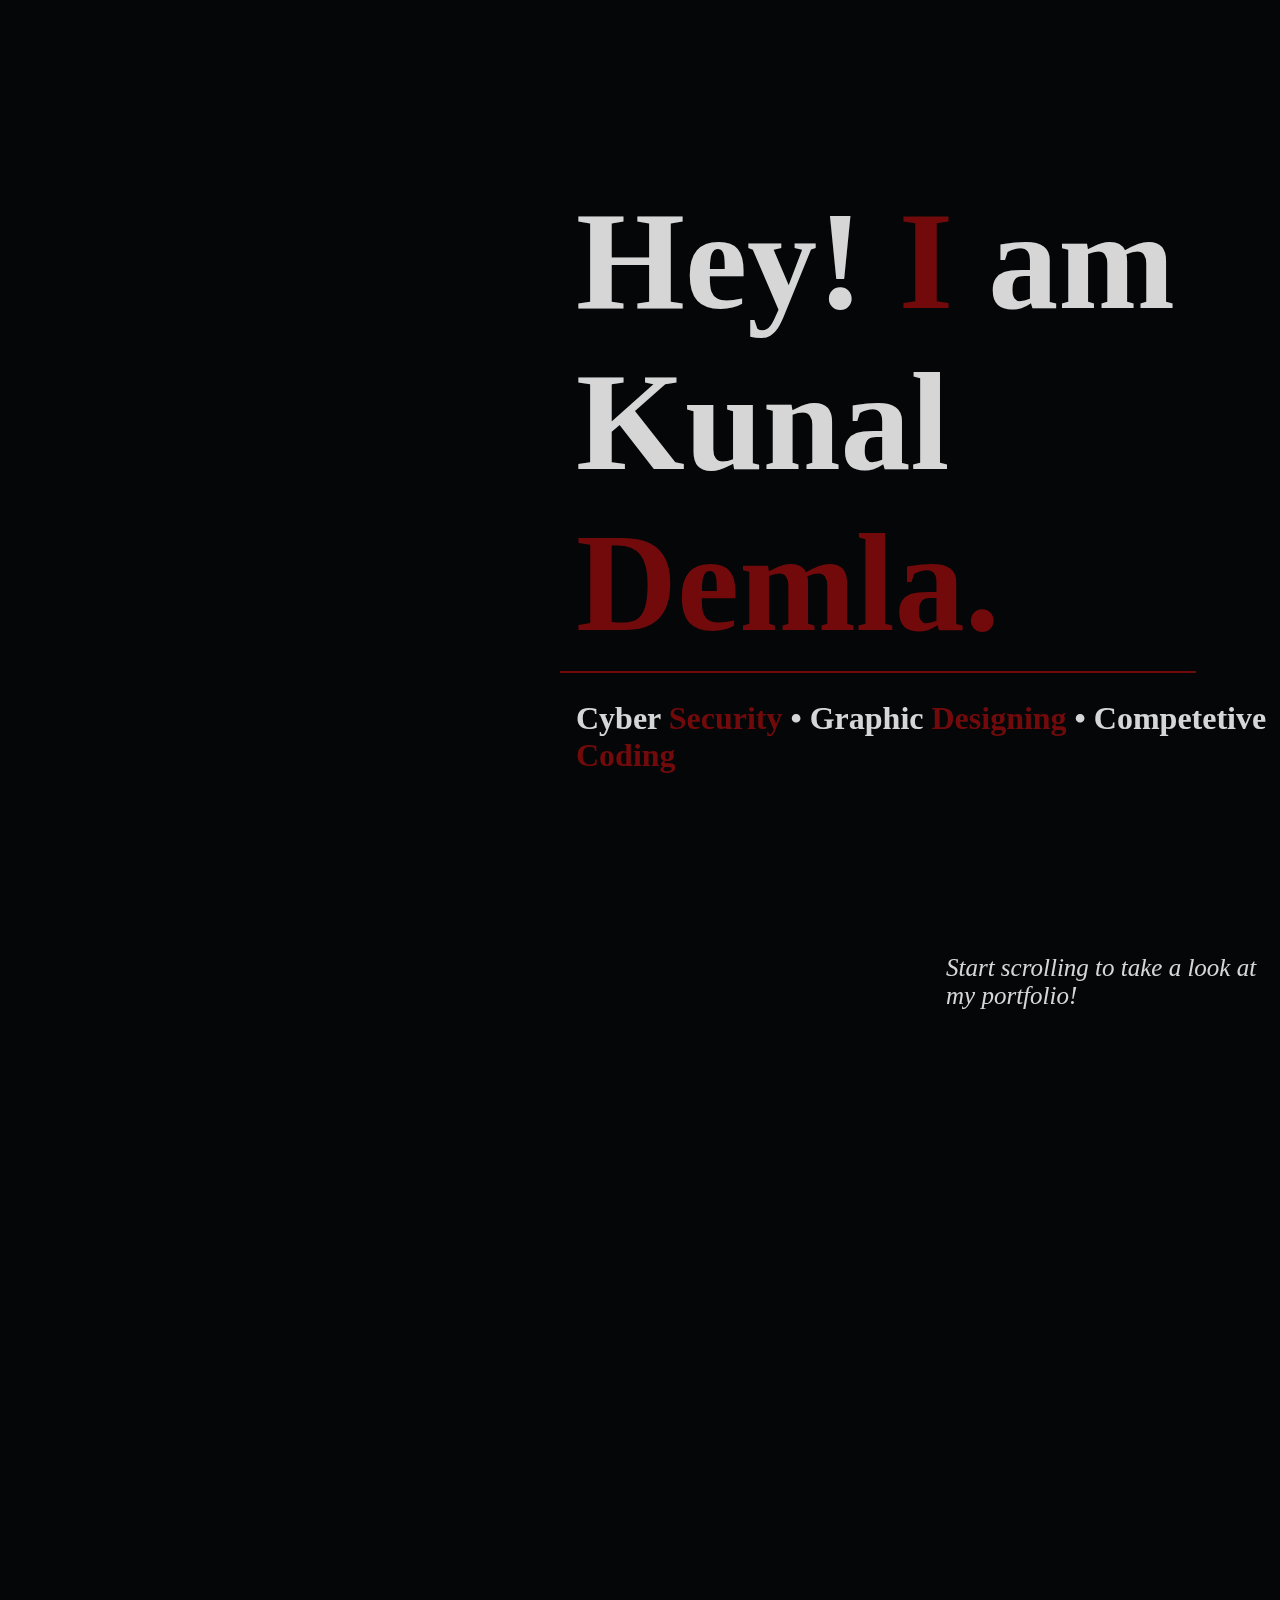
<file: index.html>
<html>
    <head>
        <title>Kunal Demla's Portfolio</title>
        <link rel = "icon" href = "Images/x_icon.png" type = "image/x-icon">
        <link href="index.css" rel="stylesheet" type="text/css">
        <script src="JQuery-UI/external/jquery/jquery.js"></script>
        <link href="JQuery-UI/jquery-ui.css" rel="stylesheet">
        <script type="text/javascript" src="JQuery-UI/jquery-ui.js"></script>
    </head>
    <body onload="checkIframeLoaded()" onscroll="goodbyesc()">

        <div id="loader">
            <!-- <img id="LoaderGif" src="Images/Loader.gif"> -->
            <img id="LoaderGif" src="Images/Loader5.gif">
        </div>

        <div id="splinediv" class="loading">
            <iframe id="splineiframe" src='https://my.spline.design/untitled-c6bc090fa4c733c0a998888865c6ce09/' frameborder='0' height='100%'></iframe>
            <p id="HoverIt">Drag the Skull</p>
        </div>
        <div id="HomeText" class="Invi loading">
            <h1 class="NameText">Hey! <span class="redd">I</span> am</h1>
            <h1 class="NameText">Kunal <span class="redd">Demla.</span></h1>
            <hr id="Homehr">
            <h2 id="HomeSkill">Cyber <span class="redd">Security</span> •  Graphic <span class="redd">Designing</span> •  Competetive <span class="redd">Coding</span></h2>
            <p id="scrolldown">Start scrolling to take a look at my portfolio!</p>
        </div>
        <div class="clearall"></div>
        <div id="sndcont" class="loading">
            <div id="MySkillsCont">
                <h2 id="SubHead1" class="js-scroll slide-left" >My <span class="magical--underline">Skills</span></h2>
                <img src="Images/Graph.png" id="graphimg" class="js-scroll fade-in">
                <h2 id="SubHead2" class="js-scroll slide-right">Featured <span class="magical--underline">Projects</span></h2>
                <span class="projectspan js-scroll fade-in"><a href="https://github.com/ShreyaChopra13/HackTU3" target="_blank" ><img class="projectimg" src="Images/Crylya.png"></a><h3>Crylya WheelChair</h3><p>Hardware • <span class="redd">Arduino</span> • UI/UX</p></span>
                <span class="projectspan js-scroll fade-in"><a href="https://github.com/gauravvv2204/PasswordManagementSystem" target="_blank" ><img class="projectimg" src="Images/PassDBMS.png"></a><h3>Password Manager</h3><p>Java • <span class="redd"> PL/SQL </span>• Cryptography</p></span>
                <span class="projectspan js-scroll fade-in"><a href="https://github.com/KunalDemla/CFG-22-Team-21" target="_blank" ><img class="projectimg" src="Images/TaruWeb.png"></a><h3>Social Good Doctor-Patient Platform</h3><p>PHP • <span class="redd"> PL/SQL </span>• Bootstrap</p></span>
                <div class="clearall"></div>
                <h2 id="SubHead3" class="js-scroll fade-in">Responsibilites & <span class="magical--underline">Achivements</span></h2>
                <p id="AchivemnetsText" class="js-scroll fade-in">
                    <ul id="AchivementsUL" class="js-scroll fade-in">
                        <hr class="timelinehr"><li class="lielement">4 Star on <span class="redd">Codechef.</span> </li>
                        <hr class="timelinehr"><li class="lielement">Designing Head at <span class="redd">MLSC, TIET.</span> </li>
                        <hr class="timelinehr"><li class="lielement">Design Mentor at <span class="redd">DSC, TIET.</span> </li>
                        <hr class="timelinehr"><li class="lielement">Winning team in the <span class="redd">Robotz India 2.0,</span> Anna University, Chennai.</li>
                        <hr class="timelinehr"><li class="lielement">Winner in Valkyrie's Infamous Sword,<span class="redd"> JARVIS by OWASP</span>, TIET.</li>
                        <hr class="timelinehr"><li class="lielement">Along with numorous other<span class="redd"> CTFs and </span>CP Contests.</li>
                        <hr class="timelinehr"><li class="lielement">And many more<span class="redd"> to come...</span></li>
                    </ul>
                </p>
            </div>
        </div>
        <div class="clearall"></div>
        <div id="contactdiv" class="loading">
            <h3 id="Githubcont" class="js-scroll fade-in-bottom">Check out my <a href="https://github.com/KunalDemla" target="_blank"><img id="gitimg" src="Images/github.png"></a> for <span class="redd">more!</span></h3>
            <h3 id="StayTouch" class="js-scroll fade-in-bottom">Stay in <span class="redd">Touch!</span></h3>
            <h3 id="lastrow" class="js-scroll fade-in-bottom">
                <a href="https://www.instagram.com/kunaldemla/" target="_blank"><img class="lastrowimg" src="Images/InstaLogo.png"></a>
                <a href="https://www.linkedin.com/in/kunal-demla-a85116b1/" target="_blank"><img class="lastrowimg" src="Images/LinkinLogo.png"></a>
                <a href="https://twitter.com/KunalDemla" target="_blank"><img class="lastrowimg" src="Images/TweetLogo.png"></a>
                <a href="mailto: kunaldemla@gmail.com" target="_blank"><img class="lastrowimg" src="Images/MailLogo.png"></a>
                <a href="https://www.codechef.com/users/kunaldemla" target="_blank"><img class="lastrowimg" src="Images/CodechefLogo.png"></a>
            </h3>
        </div>
        <script type="text/javascript" src="index.js"></script>
    </body>
</html>
</file>
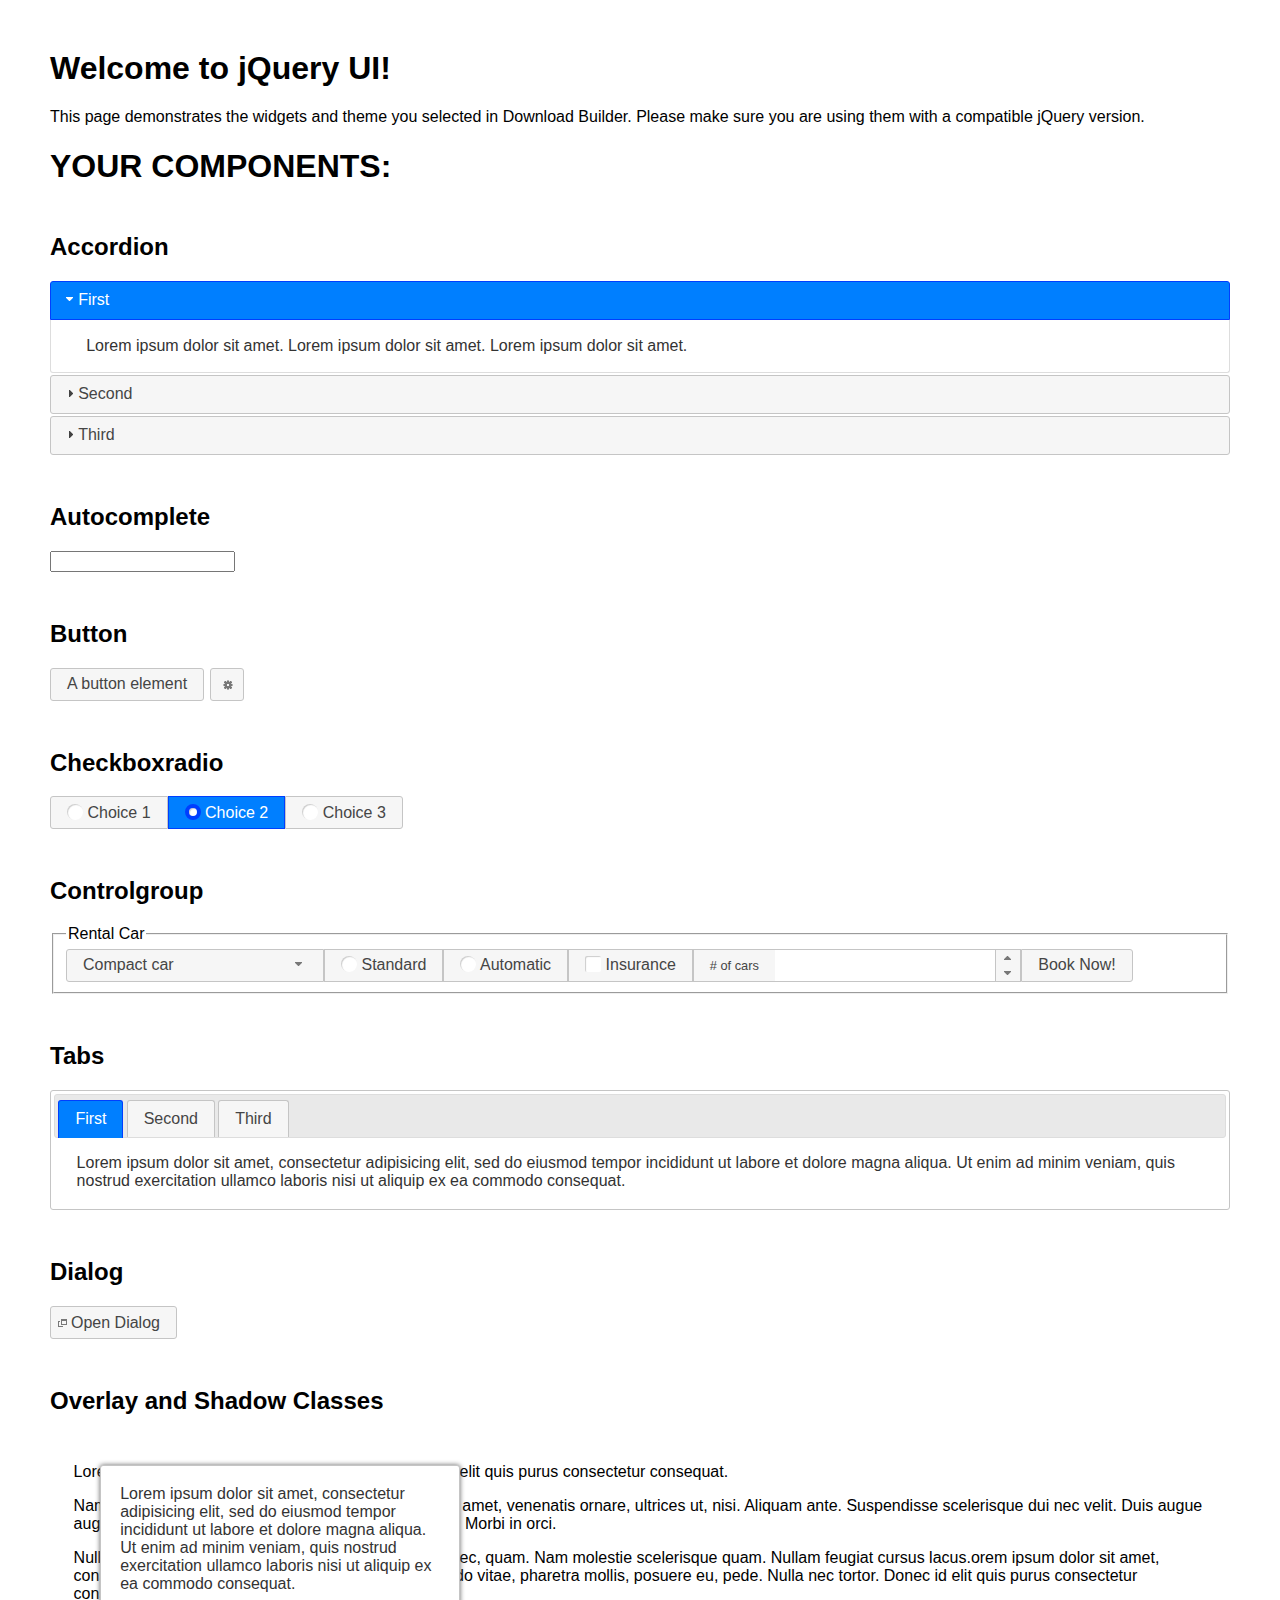
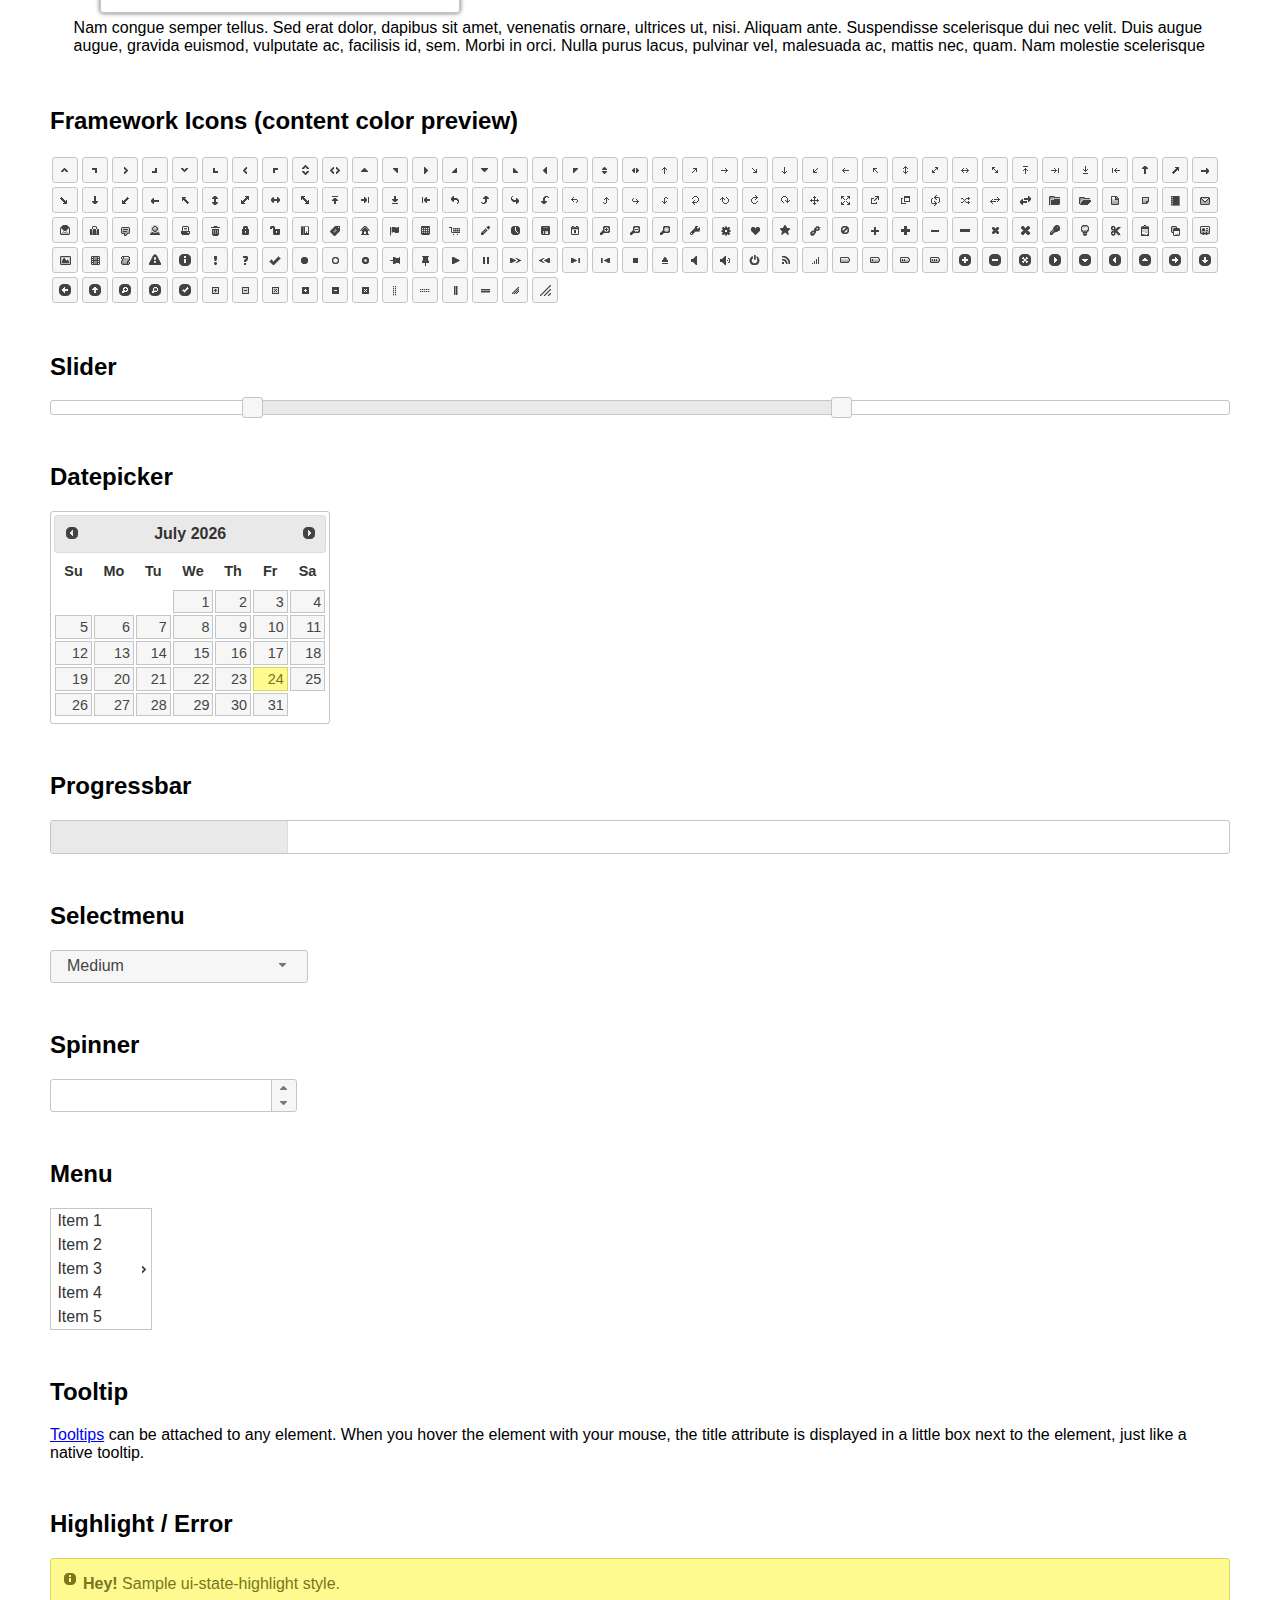
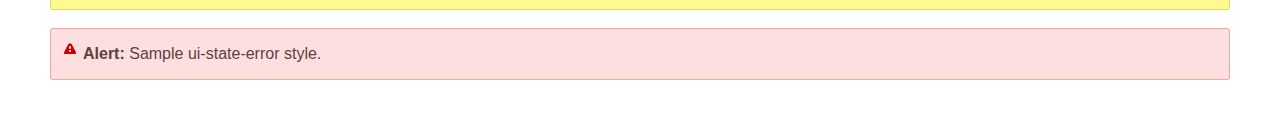
<file: JQuery-UI/index.html>
<!doctype html>
<html lang="us">
<head>
	<meta charset="utf-8">
	<title>jQuery UI Example Page</title>
	<link href="jquery-ui.css" rel="stylesheet">
	<style>
	body{
		font-family: "Trebuchet MS", sans-serif;
		margin: 50px;
	}
	.demoHeaders {
		margin-top: 2em;
	}
	#dialog-link {
		padding: .4em 1em .4em 20px;
		text-decoration: none;
		position: relative;
	}
	#dialog-link span.ui-icon {
		margin: 0 5px 0 0;
		position: absolute;
		left: .2em;
		top: 50%;
		margin-top: -8px;
	}
	#icons {
		margin: 0;
		padding: 0;
	}
	#icons li {
		margin: 2px;
		position: relative;
		padding: 4px 0;
		cursor: pointer;
		float: left;
		list-style: none;
	}
	#icons span.ui-icon {
		float: left;
		margin: 0 4px;
	}
	.fakewindowcontain .ui-widget-overlay {
		position: absolute;
	}
	select {
		width: 200px;
	}
	</style>
</head>
<body>

<h1>Welcome to jQuery UI!</h1>

<div class="ui-widget">
	<p>This page demonstrates the widgets and theme you selected in Download Builder. Please make sure you are using them with a compatible jQuery version.</p>
</div>

<h1>YOUR COMPONENTS:</h1>

<!-- Accordion -->
<h2 class="demoHeaders">Accordion</h2>
<div id="accordion">
	<h3>First</h3>
	<div>Lorem ipsum dolor sit amet. Lorem ipsum dolor sit amet. Lorem ipsum dolor sit amet.</div>
	<h3>Second</h3>
	<div>Phasellus mattis tincidunt nibh.</div>
	<h3>Third</h3>
	<div>Nam dui erat, auctor a, dignissim quis.</div>
</div>

<!-- Autocomplete -->
<h2 class="demoHeaders">Autocomplete</h2>
<div>
	<input id="autocomplete" title="type &quot;a&quot;">
</div>

<!-- Button -->
<h2 class="demoHeaders">Button</h2>
<button id="button">A button element</button>
<button id="button-icon">An icon-only button</button>

<!-- Checkboxradio -->
<h2 class="demoHeaders">Checkboxradio</h2>
<form style="margin-top: 1em;">
	<div id="radioset">
		<input type="radio" id="radio1" name="radio"><label for="radio1">Choice 1</label>
		<input type="radio" id="radio2" name="radio" checked="checked"><label for="radio2">Choice 2</label>
		<input type="radio" id="radio3" name="radio"><label for="radio3">Choice 3</label>
	</div>
</form>

<!-- Controlgroup -->
<h2 class="demoHeaders">Controlgroup</h2>
<fieldset>
	<legend>Rental Car</legend>
	<div id="controlgroup">
		<select id="car-type">
			<option>Compact car</option>
			<option>Midsize car</option>
			<option>Full size car</option>
			<option>SUV</option>
			<option>Luxury</option>
			<option>Truck</option>
			<option>Van</option>
		</select>
		<label for="transmission-standard">Standard</label>
		<input type="radio" name="transmission" id="transmission-standard">
		<label for="transmission-automatic">Automatic</label>
		<input type="radio" name="transmission" id="transmission-automatic">
		<label for="insurance">Insurance</label>
		<input type="checkbox" name="insurance" id="insurance">
		<label for="horizontal-spinner" class="ui-controlgroup-label"># of cars</label>
		<input id="horizontal-spinner" class="ui-spinner-input">
		<button>Book Now!</button>
	</div>
</fieldset>

<!-- Tabs -->
<h2 class="demoHeaders">Tabs</h2>
<div id="tabs">
	<ul>
		<li><a href="#tabs-1">First</a></li>
		<li><a href="#tabs-2">Second</a></li>
		<li><a href="#tabs-3">Third</a></li>
	</ul>
	<div id="tabs-1">Lorem ipsum dolor sit amet, consectetur adipisicing elit, sed do eiusmod tempor incididunt ut labore et dolore magna aliqua. Ut enim ad minim veniam, quis nostrud exercitation ullamco laboris nisi ut aliquip ex ea commodo consequat.</div>
	<div id="tabs-2">Phasellus mattis tincidunt nibh. Cras orci urna, blandit id, pretium vel, aliquet ornare, felis. Maecenas scelerisque sem non nisl. Fusce sed lorem in enim dictum bibendum.</div>
	<div id="tabs-3">Nam dui erat, auctor a, dignissim quis, sollicitudin eu, felis. Pellentesque nisi urna, interdum eget, sagittis et, consequat vestibulum, lacus. Mauris porttitor ullamcorper augue.</div>
</div>

<h2 class="demoHeaders">Dialog</h2>
<p>
	<button id="dialog-link" class="ui-button ui-corner-all ui-widget">
		<span class="ui-icon ui-icon-newwin"></span>Open Dialog
	</button>
</p>

<h2 class="demoHeaders">Overlay and Shadow Classes</h2>
<div style="position: relative; width: 96%; height: 200px; padding:1% 2%; overflow:hidden;" class="fakewindowcontain">
	<p>Lorem ipsum dolor sit amet,  Nulla nec tortor. Donec id elit quis purus consectetur consequat. </p><p>Nam congue semper tellus. Sed erat dolor, dapibus sit amet, venenatis ornare, ultrices ut, nisi. Aliquam ante. Suspendisse scelerisque dui nec velit. Duis augue augue, gravida euismod, vulputate ac, facilisis id, sem. Morbi in orci. </p><p>Nulla purus lacus, pulvinar vel, malesuada ac, mattis nec, quam. Nam molestie scelerisque quam. Nullam feugiat cursus lacus.orem ipsum dolor sit amet, consectetur adipiscing elit. Donec libero risus, commodo vitae, pharetra mollis, posuere eu, pede. Nulla nec tortor. Donec id elit quis purus consectetur consequat. </p><p>Nam congue semper tellus. Sed erat dolor, dapibus sit amet, venenatis ornare, ultrices ut, nisi. Aliquam ante. Suspendisse scelerisque dui nec velit. Duis augue augue, gravida euismod, vulputate ac, facilisis id, sem. Morbi in orci. Nulla purus lacus, pulvinar vel, malesuada ac, mattis nec, quam. Nam molestie scelerisque quam. </p><p>Nullam feugiat cursus lacus.orem ipsum dolor sit amet, consectetur adipiscing elit. Donec libero risus, commodo vitae, pharetra mollis, posuere eu, pede. Nulla nec tortor. Donec id elit quis purus consectetur consequat. Nam congue semper tellus. Sed erat dolor, dapibus sit amet, venenatis ornare, ultrices ut, nisi. Aliquam ante. </p><p>Suspendisse scelerisque dui nec velit. Duis augue augue, gravida euismod, vulputate ac, facilisis id, sem. Morbi in orci. Nulla purus lacus, pulvinar vel, malesuada ac, mattis nec, quam. Nam molestie scelerisque quam. Nullam feugiat cursus lacus.orem ipsum dolor sit amet, consectetur adipiscing elit. Donec libero risus, commodo vitae, pharetra mollis, posuere eu, pede. Nulla nec tortor. Donec id elit quis purus consectetur consequat. Nam congue semper tellus. Sed erat dolor, dapibus sit amet, venenatis ornare, ultrices ut, nisi. </p>

	<!-- ui-dialog -->
	<div class="ui-widget-overlay ui-front"></div>
	<div style="position: absolute; width: 320px; left: 50px; top: 30px; padding: 1.2em" class="ui-widget ui-front ui-widget-content ui-corner-all ui-widget-shadow">
		Lorem ipsum dolor sit amet, consectetur adipisicing elit, sed do eiusmod tempor incididunt ut labore et dolore magna aliqua. Ut enim ad minim veniam, quis nostrud exercitation ullamco laboris nisi ut aliquip ex ea commodo consequat.
	</div>

</div>

<!-- ui-dialog -->
<div id="dialog" title="Dialog Title">
	<p>Lorem ipsum dolor sit amet, consectetur adipisicing elit, sed do eiusmod tempor incididunt ut labore et dolore magna aliqua. Ut enim ad minim veniam, quis nostrud exercitation ullamco laboris nisi ut aliquip ex ea commodo consequat.</p>
</div>


<h2 class="demoHeaders">Framework Icons (content color preview)</h2>
<ul id="icons" class="ui-widget ui-helper-clearfix">
	<li class="ui-state-default ui-corner-all" title=".ui-icon-caret-1-n"><span class="ui-icon ui-icon-caret-1-n"></span></li>
	<li class="ui-state-default ui-corner-all" title=".ui-icon-caret-1-ne"><span class="ui-icon ui-icon-caret-1-ne"></span></li>
	<li class="ui-state-default ui-corner-all" title=".ui-icon-caret-1-e"><span class="ui-icon ui-icon-caret-1-e"></span></li>
	<li class="ui-state-default ui-corner-all" title=".ui-icon-caret-1-se"><span class="ui-icon ui-icon-caret-1-se"></span></li>
	<li class="ui-state-default ui-corner-all" title=".ui-icon-caret-1-s"><span class="ui-icon ui-icon-caret-1-s"></span></li>
	<li class="ui-state-default ui-corner-all" title=".ui-icon-caret-1-sw"><span class="ui-icon ui-icon-caret-1-sw"></span></li>
	<li class="ui-state-default ui-corner-all" title=".ui-icon-caret-1-w"><span class="ui-icon ui-icon-caret-1-w"></span></li>
	<li class="ui-state-default ui-corner-all" title=".ui-icon-caret-1-nw"><span class="ui-icon ui-icon-caret-1-nw"></span></li>
	<li class="ui-state-default ui-corner-all" title=".ui-icon-caret-2-n-s"><span class="ui-icon ui-icon-caret-2-n-s"></span></li>
	<li class="ui-state-default ui-corner-all" title=".ui-icon-caret-2-e-w"><span class="ui-icon ui-icon-caret-2-e-w"></span></li>
	<li class="ui-state-default ui-corner-all" title=".ui-icon-triangle-1-n"><span class="ui-icon ui-icon-triangle-1-n"></span></li>
	<li class="ui-state-default ui-corner-all" title=".ui-icon-triangle-1-ne"><span class="ui-icon ui-icon-triangle-1-ne"></span></li>
	<li class="ui-state-default ui-corner-all" title=".ui-icon-triangle-1-e"><span class="ui-icon ui-icon-triangle-1-e"></span></li>
	<li class="ui-state-default ui-corner-all" title=".ui-icon-triangle-1-se"><span class="ui-icon ui-icon-triangle-1-se"></span></li>
	<li class="ui-state-default ui-corner-all" title=".ui-icon-triangle-1-s"><span class="ui-icon ui-icon-triangle-1-s"></span></li>
	<li class="ui-state-default ui-corner-all" title=".ui-icon-triangle-1-sw"><span class="ui-icon ui-icon-triangle-1-sw"></span></li>
	<li class="ui-state-default ui-corner-all" title=".ui-icon-triangle-1-w"><span class="ui-icon ui-icon-triangle-1-w"></span></li>
	<li class="ui-state-default ui-corner-all" title=".ui-icon-triangle-1-nw"><span class="ui-icon ui-icon-triangle-1-nw"></span></li>
	<li class="ui-state-default ui-corner-all" title=".ui-icon-triangle-2-n-s"><span class="ui-icon ui-icon-triangle-2-n-s"></span></li>
	<li class="ui-state-default ui-corner-all" title=".ui-icon-triangle-2-e-w"><span class="ui-icon ui-icon-triangle-2-e-w"></span></li>
	<li class="ui-state-default ui-corner-all" title=".ui-icon-arrow-1-n"><span class="ui-icon ui-icon-arrow-1-n"></span></li>
	<li class="ui-state-default ui-corner-all" title=".ui-icon-arrow-1-ne"><span class="ui-icon ui-icon-arrow-1-ne"></span></li>
	<li class="ui-state-default ui-corner-all" title=".ui-icon-arrow-1-e"><span class="ui-icon ui-icon-arrow-1-e"></span></li>
	<li class="ui-state-default ui-corner-all" title=".ui-icon-arrow-1-se"><span class="ui-icon ui-icon-arrow-1-se"></span></li>
	<li class="ui-state-default ui-corner-all" title=".ui-icon-arrow-1-s"><span class="ui-icon ui-icon-arrow-1-s"></span></li>
	<li class="ui-state-default ui-corner-all" title=".ui-icon-arrow-1-sw"><span class="ui-icon ui-icon-arrow-1-sw"></span></li>
	<li class="ui-state-default ui-corner-all" title=".ui-icon-arrow-1-w"><span class="ui-icon ui-icon-arrow-1-w"></span></li>
	<li class="ui-state-default ui-corner-all" title=".ui-icon-arrow-1-nw"><span class="ui-icon ui-icon-arrow-1-nw"></span></li>
	<li class="ui-state-default ui-corner-all" title=".ui-icon-arrow-2-n-s"><span class="ui-icon ui-icon-arrow-2-n-s"></span></li>
	<li class="ui-state-default ui-corner-all" title=".ui-icon-arrow-2-ne-sw"><span class="ui-icon ui-icon-arrow-2-ne-sw"></span></li>
	<li class="ui-state-default ui-corner-all" title=".ui-icon-arrow-2-e-w"><span class="ui-icon ui-icon-arrow-2-e-w"></span></li>
	<li class="ui-state-default ui-corner-all" title=".ui-icon-arrow-2-se-nw"><span class="ui-icon ui-icon-arrow-2-se-nw"></span></li>
	<li class="ui-state-default ui-corner-all" title=".ui-icon-arrowstop-1-n"><span class="ui-icon ui-icon-arrowstop-1-n"></span></li>
	<li class="ui-state-default ui-corner-all" title=".ui-icon-arrowstop-1-e"><span class="ui-icon ui-icon-arrowstop-1-e"></span></li>
	<li class="ui-state-default ui-corner-all" title=".ui-icon-arrowstop-1-s"><span class="ui-icon ui-icon-arrowstop-1-s"></span></li>
	<li class="ui-state-default ui-corner-all" title=".ui-icon-arrowstop-1-w"><span class="ui-icon ui-icon-arrowstop-1-w"></span></li>
	<li class="ui-state-default ui-corner-all" title=".ui-icon-arrowthick-1-n"><span class="ui-icon ui-icon-arrowthick-1-n"></span></li>
	<li class="ui-state-default ui-corner-all" title=".ui-icon-arrowthick-1-ne"><span class="ui-icon ui-icon-arrowthick-1-ne"></span></li>
	<li class="ui-state-default ui-corner-all" title=".ui-icon-arrowthick-1-e"><span class="ui-icon ui-icon-arrowthick-1-e"></span></li>
	<li class="ui-state-default ui-corner-all" title=".ui-icon-arrowthick-1-se"><span class="ui-icon ui-icon-arrowthick-1-se"></span></li>
	<li class="ui-state-default ui-corner-all" title=".ui-icon-arrowthick-1-s"><span class="ui-icon ui-icon-arrowthick-1-s"></span></li>
	<li class="ui-state-default ui-corner-all" title=".ui-icon-arrowthick-1-sw"><span class="ui-icon ui-icon-arrowthick-1-sw"></span></li>
	<li class="ui-state-default ui-corner-all" title=".ui-icon-arrowthick-1-w"><span class="ui-icon ui-icon-arrowthick-1-w"></span></li>
	<li class="ui-state-default ui-corner-all" title=".ui-icon-arrowthick-1-nw"><span class="ui-icon ui-icon-arrowthick-1-nw"></span></li>
	<li class="ui-state-default ui-corner-all" title=".ui-icon-arrowthick-2-n-s"><span class="ui-icon ui-icon-arrowthick-2-n-s"></span></li>
	<li class="ui-state-default ui-corner-all" title=".ui-icon-arrowthick-2-ne-sw"><span class="ui-icon ui-icon-arrowthick-2-ne-sw"></span></li>
	<li class="ui-state-default ui-corner-all" title=".ui-icon-arrowthick-2-e-w"><span class="ui-icon ui-icon-arrowthick-2-e-w"></span></li>
	<li class="ui-state-default ui-corner-all" title=".ui-icon-arrowthick-2-se-nw"><span class="ui-icon ui-icon-arrowthick-2-se-nw"></span></li>
	<li class="ui-state-default ui-corner-all" title=".ui-icon-arrowthickstop-1-n"><span class="ui-icon ui-icon-arrowthickstop-1-n"></span></li>
	<li class="ui-state-default ui-corner-all" title=".ui-icon-arrowthickstop-1-e"><span class="ui-icon ui-icon-arrowthickstop-1-e"></span></li>
	<li class="ui-state-default ui-corner-all" title=".ui-icon-arrowthickstop-1-s"><span class="ui-icon ui-icon-arrowthickstop-1-s"></span></li>
	<li class="ui-state-default ui-corner-all" title=".ui-icon-arrowthickstop-1-w"><span class="ui-icon ui-icon-arrowthickstop-1-w"></span></li>
	<li class="ui-state-default ui-corner-all" title=".ui-icon-arrowreturnthick-1-w"><span class="ui-icon ui-icon-arrowreturnthick-1-w"></span></li>
	<li class="ui-state-default ui-corner-all" title=".ui-icon-arrowreturnthick-1-n"><span class="ui-icon ui-icon-arrowreturnthick-1-n"></span></li>
	<li class="ui-state-default ui-corner-all" title=".ui-icon-arrowreturnthick-1-e"><span class="ui-icon ui-icon-arrowreturnthick-1-e"></span></li>
	<li class="ui-state-default ui-corner-all" title=".ui-icon-arrowreturnthick-1-s"><span class="ui-icon ui-icon-arrowreturnthick-1-s"></span></li>
	<li class="ui-state-default ui-corner-all" title=".ui-icon-arrowreturn-1-w"><span class="ui-icon ui-icon-arrowreturn-1-w"></span></li>
	<li class="ui-state-default ui-corner-all" title=".ui-icon-arrowreturn-1-n"><span class="ui-icon ui-icon-arrowreturn-1-n"></span></li>
	<li class="ui-state-default ui-corner-all" title=".ui-icon-arrowreturn-1-e"><span class="ui-icon ui-icon-arrowreturn-1-e"></span></li>
	<li class="ui-state-default ui-corner-all" title=".ui-icon-arrowreturn-1-s"><span class="ui-icon ui-icon-arrowreturn-1-s"></span></li>
	<li class="ui-state-default ui-corner-all" title=".ui-icon-arrowrefresh-1-w"><span class="ui-icon ui-icon-arrowrefresh-1-w"></span></li>
	<li class="ui-state-default ui-corner-all" title=".ui-icon-arrowrefresh-1-n"><span class="ui-icon ui-icon-arrowrefresh-1-n"></span></li>
	<li class="ui-state-default ui-corner-all" title=".ui-icon-arrowrefresh-1-e"><span class="ui-icon ui-icon-arrowrefresh-1-e"></span></li>
	<li class="ui-state-default ui-corner-all" title=".ui-icon-arrowrefresh-1-s"><span class="ui-icon ui-icon-arrowrefresh-1-s"></span></li>
	<li class="ui-state-default ui-corner-all" title=".ui-icon-arrow-4"><span class="ui-icon ui-icon-arrow-4"></span></li>
	<li class="ui-state-default ui-corner-all" title=".ui-icon-arrow-4-diag"><span class="ui-icon ui-icon-arrow-4-diag"></span></li>
	<li class="ui-state-default ui-corner-all" title=".ui-icon-extlink"><span class="ui-icon ui-icon-extlink"></span></li>
	<li class="ui-state-default ui-corner-all" title=".ui-icon-newwin"><span class="ui-icon ui-icon-newwin"></span></li>
	<li class="ui-state-default ui-corner-all" title=".ui-icon-refresh"><span class="ui-icon ui-icon-refresh"></span></li>
	<li class="ui-state-default ui-corner-all" title=".ui-icon-shuffle"><span class="ui-icon ui-icon-shuffle"></span></li>
	<li class="ui-state-default ui-corner-all" title=".ui-icon-transfer-e-w"><span class="ui-icon ui-icon-transfer-e-w"></span></li>
	<li class="ui-state-default ui-corner-all" title=".ui-icon-transferthick-e-w"><span class="ui-icon ui-icon-transferthick-e-w"></span></li>
	<li class="ui-state-default ui-corner-all" title=".ui-icon-folder-collapsed"><span class="ui-icon ui-icon-folder-collapsed"></span></li>
	<li class="ui-state-default ui-corner-all" title=".ui-icon-folder-open"><span class="ui-icon ui-icon-folder-open"></span></li>
	<li class="ui-state-default ui-corner-all" title=".ui-icon-document"><span class="ui-icon ui-icon-document"></span></li>
	<li class="ui-state-default ui-corner-all" title=".ui-icon-document-b"><span class="ui-icon ui-icon-document-b"></span></li>
	<li class="ui-state-default ui-corner-all" title=".ui-icon-note"><span class="ui-icon ui-icon-note"></span></li>
	<li class="ui-state-default ui-corner-all" title=".ui-icon-mail-closed"><span class="ui-icon ui-icon-mail-closed"></span></li>
	<li class="ui-state-default ui-corner-all" title=".ui-icon-mail-open"><span class="ui-icon ui-icon-mail-open"></span></li>
	<li class="ui-state-default ui-corner-all" title=".ui-icon-suitcase"><span class="ui-icon ui-icon-suitcase"></span></li>
	<li class="ui-state-default ui-corner-all" title=".ui-icon-comment"><span class="ui-icon ui-icon-comment"></span></li>
	<li class="ui-state-default ui-corner-all" title=".ui-icon-person"><span class="ui-icon ui-icon-person"></span></li>
	<li class="ui-state-default ui-corner-all" title=".ui-icon-print"><span class="ui-icon ui-icon-print"></span></li>
	<li class="ui-state-default ui-corner-all" title=".ui-icon-trash"><span class="ui-icon ui-icon-trash"></span></li>
	<li class="ui-state-default ui-corner-all" title=".ui-icon-locked"><span class="ui-icon ui-icon-locked"></span></li>
	<li class="ui-state-default ui-corner-all" title=".ui-icon-unlocked"><span class="ui-icon ui-icon-unlocked"></span></li>
	<li class="ui-state-default ui-corner-all" title=".ui-icon-bookmark"><span class="ui-icon ui-icon-bookmark"></span></li>
	<li class="ui-state-default ui-corner-all" title=".ui-icon-tag"><span class="ui-icon ui-icon-tag"></span></li>
	<li class="ui-state-default ui-corner-all" title=".ui-icon-home"><span class="ui-icon ui-icon-home"></span></li>
	<li class="ui-state-default ui-corner-all" title=".ui-icon-flag"><span class="ui-icon ui-icon-flag"></span></li>
	<li class="ui-state-default ui-corner-all" title=".ui-icon-calculator"><span class="ui-icon ui-icon-calculator"></span></li>
	<li class="ui-state-default ui-corner-all" title=".ui-icon-cart"><span class="ui-icon ui-icon-cart"></span></li>
	<li class="ui-state-default ui-corner-all" title=".ui-icon-pencil"><span class="ui-icon ui-icon-pencil"></span></li>
	<li class="ui-state-default ui-corner-all" title=".ui-icon-clock"><span class="ui-icon ui-icon-clock"></span></li>
	<li class="ui-state-default ui-corner-all" title=".ui-icon-disk"><span class="ui-icon ui-icon-disk"></span></li>
	<li class="ui-state-default ui-corner-all" title=".ui-icon-calendar"><span class="ui-icon ui-icon-calendar"></span></li>
	<li class="ui-state-default ui-corner-all" title=".ui-icon-zoomin"><span class="ui-icon ui-icon-zoomin"></span></li>
	<li class="ui-state-default ui-corner-all" title=".ui-icon-zoomout"><span class="ui-icon ui-icon-zoomout"></span></li>
	<li class="ui-state-default ui-corner-all" title=".ui-icon-search"><span class="ui-icon ui-icon-search"></span></li>
	<li class="ui-state-default ui-corner-all" title=".ui-icon-wrench"><span class="ui-icon ui-icon-wrench"></span></li>
	<li class="ui-state-default ui-corner-all" title=".ui-icon-gear"><span class="ui-icon ui-icon-gear"></span></li>
	<li class="ui-state-default ui-corner-all" title=".ui-icon-heart"><span class="ui-icon ui-icon-heart"></span></li>
	<li class="ui-state-default ui-corner-all" title=".ui-icon-star"><span class="ui-icon ui-icon-star"></span></li>
	<li class="ui-state-default ui-corner-all" title=".ui-icon-link"><span class="ui-icon ui-icon-link"></span></li>
	<li class="ui-state-default ui-corner-all" title=".ui-icon-cancel"><span class="ui-icon ui-icon-cancel"></span></li>
	<li class="ui-state-default ui-corner-all" title=".ui-icon-plus"><span class="ui-icon ui-icon-plus"></span></li>
	<li class="ui-state-default ui-corner-all" title=".ui-icon-plusthick"><span class="ui-icon ui-icon-plusthick"></span></li>
	<li class="ui-state-default ui-corner-all" title=".ui-icon-minus"><span class="ui-icon ui-icon-minus"></span></li>
	<li class="ui-state-default ui-corner-all" title=".ui-icon-minusthick"><span class="ui-icon ui-icon-minusthick"></span></li>
	<li class="ui-state-default ui-corner-all" title=".ui-icon-close"><span class="ui-icon ui-icon-close"></span></li>
	<li class="ui-state-default ui-corner-all" title=".ui-icon-closethick"><span class="ui-icon ui-icon-closethick"></span></li>
	<li class="ui-state-default ui-corner-all" title=".ui-icon-key"><span class="ui-icon ui-icon-key"></span></li>
	<li class="ui-state-default ui-corner-all" title=".ui-icon-lightbulb"><span class="ui-icon ui-icon-lightbulb"></span></li>
	<li class="ui-state-default ui-corner-all" title=".ui-icon-scissors"><span class="ui-icon ui-icon-scissors"></span></li>
	<li class="ui-state-default ui-corner-all" title=".ui-icon-clipboard"><span class="ui-icon ui-icon-clipboard"></span></li>
	<li class="ui-state-default ui-corner-all" title=".ui-icon-copy"><span class="ui-icon ui-icon-copy"></span></li>
	<li class="ui-state-default ui-corner-all" title=".ui-icon-contact"><span class="ui-icon ui-icon-contact"></span></li>
	<li class="ui-state-default ui-corner-all" title=".ui-icon-image"><span class="ui-icon ui-icon-image"></span></li>
	<li class="ui-state-default ui-corner-all" title=".ui-icon-video"><span class="ui-icon ui-icon-video"></span></li>
	<li class="ui-state-default ui-corner-all" title=".ui-icon-script"><span class="ui-icon ui-icon-script"></span></li>
	<li class="ui-state-default ui-corner-all" title=".ui-icon-alert"><span class="ui-icon ui-icon-alert"></span></li>
	<li class="ui-state-default ui-corner-all" title=".ui-icon-info"><span class="ui-icon ui-icon-info"></span></li>
	<li class="ui-state-default ui-corner-all" title=".ui-icon-notice"><span class="ui-icon ui-icon-notice"></span></li>
	<li class="ui-state-default ui-corner-all" title=".ui-icon-help"><span class="ui-icon ui-icon-help"></span></li>
	<li class="ui-state-default ui-corner-all" title=".ui-icon-check"><span class="ui-icon ui-icon-check"></span></li>
	<li class="ui-state-default ui-corner-all" title=".ui-icon-bullet"><span class="ui-icon ui-icon-bullet"></span></li>
	<li class="ui-state-default ui-corner-all" title=".ui-icon-radio-off"><span class="ui-icon ui-icon-radio-off"></span></li>
	<li class="ui-state-default ui-corner-all" title=".ui-icon-radio-on"><span class="ui-icon ui-icon-radio-on"></span></li>
	<li class="ui-state-default ui-corner-all" title=".ui-icon-pin-w"><span class="ui-icon ui-icon-pin-w"></span></li>
	<li class="ui-state-default ui-corner-all" title=".ui-icon-pin-s"><span class="ui-icon ui-icon-pin-s"></span></li>
	<li class="ui-state-default ui-corner-all" title=".ui-icon-play"><span class="ui-icon ui-icon-play"></span></li>
	<li class="ui-state-default ui-corner-all" title=".ui-icon-pause"><span class="ui-icon ui-icon-pause"></span></li>
	<li class="ui-state-default ui-corner-all" title=".ui-icon-seek-next"><span class="ui-icon ui-icon-seek-next"></span></li>
	<li class="ui-state-default ui-corner-all" title=".ui-icon-seek-prev"><span class="ui-icon ui-icon-seek-prev"></span></li>
	<li class="ui-state-default ui-corner-all" title=".ui-icon-seek-end"><span class="ui-icon ui-icon-seek-end"></span></li>
	<li class="ui-state-default ui-corner-all" title=".ui-icon-seek-first"><span class="ui-icon ui-icon-seek-first"></span></li>
	<li class="ui-state-default ui-corner-all" title=".ui-icon-stop"><span class="ui-icon ui-icon-stop"></span></li>
	<li class="ui-state-default ui-corner-all" title=".ui-icon-eject"><span class="ui-icon ui-icon-eject"></span></li>
	<li class="ui-state-default ui-corner-all" title=".ui-icon-volume-off"><span class="ui-icon ui-icon-volume-off"></span></li>
	<li class="ui-state-default ui-corner-all" title=".ui-icon-volume-on"><span class="ui-icon ui-icon-volume-on"></span></li>
	<li class="ui-state-default ui-corner-all" title=".ui-icon-power"><span class="ui-icon ui-icon-power"></span></li>
	<li class="ui-state-default ui-corner-all" title=".ui-icon-signal-diag"><span class="ui-icon ui-icon-signal-diag"></span></li>
	<li class="ui-state-default ui-corner-all" title=".ui-icon-signal"><span class="ui-icon ui-icon-signal"></span></li>
	<li class="ui-state-default ui-corner-all" title=".ui-icon-battery-0"><span class="ui-icon ui-icon-battery-0"></span></li>
	<li class="ui-state-default ui-corner-all" title=".ui-icon-battery-1"><span class="ui-icon ui-icon-battery-1"></span></li>
	<li class="ui-state-default ui-corner-all" title=".ui-icon-battery-2"><span class="ui-icon ui-icon-battery-2"></span></li>
	<li class="ui-state-default ui-corner-all" title=".ui-icon-battery-3"><span class="ui-icon ui-icon-battery-3"></span></li>
	<li class="ui-state-default ui-corner-all" title=".ui-icon-circle-plus"><span class="ui-icon ui-icon-circle-plus"></span></li>
	<li class="ui-state-default ui-corner-all" title=".ui-icon-circle-minus"><span class="ui-icon ui-icon-circle-minus"></span></li>
	<li class="ui-state-default ui-corner-all" title=".ui-icon-circle-close"><span class="ui-icon ui-icon-circle-close"></span></li>
	<li class="ui-state-default ui-corner-all" title=".ui-icon-circle-triangle-e"><span class="ui-icon ui-icon-circle-triangle-e"></span></li>
	<li class="ui-state-default ui-corner-all" title=".ui-icon-circle-triangle-s"><span class="ui-icon ui-icon-circle-triangle-s"></span></li>
	<li class="ui-state-default ui-corner-all" title=".ui-icon-circle-triangle-w"><span class="ui-icon ui-icon-circle-triangle-w"></span></li>
	<li class="ui-state-default ui-corner-all" title=".ui-icon-circle-triangle-n"><span class="ui-icon ui-icon-circle-triangle-n"></span></li>
	<li class="ui-state-default ui-corner-all" title=".ui-icon-circle-arrow-e"><span class="ui-icon ui-icon-circle-arrow-e"></span></li>
	<li class="ui-state-default ui-corner-all" title=".ui-icon-circle-arrow-s"><span class="ui-icon ui-icon-circle-arrow-s"></span></li>
	<li class="ui-state-default ui-corner-all" title=".ui-icon-circle-arrow-w"><span class="ui-icon ui-icon-circle-arrow-w"></span></li>
	<li class="ui-state-default ui-corner-all" title=".ui-icon-circle-arrow-n"><span class="ui-icon ui-icon-circle-arrow-n"></span></li>
	<li class="ui-state-default ui-corner-all" title=".ui-icon-circle-zoomin"><span class="ui-icon ui-icon-circle-zoomin"></span></li>
	<li class="ui-state-default ui-corner-all" title=".ui-icon-circle-zoomout"><span class="ui-icon ui-icon-circle-zoomout"></span></li>
	<li class="ui-state-default ui-corner-all" title=".ui-icon-circle-check"><span class="ui-icon ui-icon-circle-check"></span></li>
	<li class="ui-state-default ui-corner-all" title=".ui-icon-circlesmall-plus"><span class="ui-icon ui-icon-circlesmall-plus"></span></li>
	<li class="ui-state-default ui-corner-all" title=".ui-icon-circlesmall-minus"><span class="ui-icon ui-icon-circlesmall-minus"></span></li>
	<li class="ui-state-default ui-corner-all" title=".ui-icon-circlesmall-close"><span class="ui-icon ui-icon-circlesmall-close"></span></li>
	<li class="ui-state-default ui-corner-all" title=".ui-icon-squaresmall-plus"><span class="ui-icon ui-icon-squaresmall-plus"></span></li>
	<li class="ui-state-default ui-corner-all" title=".ui-icon-squaresmall-minus"><span class="ui-icon ui-icon-squaresmall-minus"></span></li>
	<li class="ui-state-default ui-corner-all" title=".ui-icon-squaresmall-close"><span class="ui-icon ui-icon-squaresmall-close"></span></li>
	<li class="ui-state-default ui-corner-all" title=".ui-icon-grip-dotted-vertical"><span class="ui-icon ui-icon-grip-dotted-vertical"></span></li>
	<li class="ui-state-default ui-corner-all" title=".ui-icon-grip-dotted-horizontal"><span class="ui-icon ui-icon-grip-dotted-horizontal"></span></li>
	<li class="ui-state-default ui-corner-all" title=".ui-icon-grip-solid-vertical"><span class="ui-icon ui-icon-grip-solid-vertical"></span></li>
	<li class="ui-state-default ui-corner-all" title=".ui-icon-grip-solid-horizontal"><span class="ui-icon ui-icon-grip-solid-horizontal"></span></li>
	<li class="ui-state-default ui-corner-all" title=".ui-icon-gripsmall-diagonal-se"><span class="ui-icon ui-icon-gripsmall-diagonal-se"></span></li>
	<li class="ui-state-default ui-corner-all" title=".ui-icon-grip-diagonal-se"><span class="ui-icon ui-icon-grip-diagonal-se"></span></li>
</ul>

<!-- Slider -->
<h2 class="demoHeaders">Slider</h2>
<div id="slider"></div>

<!-- Datepicker -->
<h2 class="demoHeaders">Datepicker</h2>
<div id="datepicker"></div>

<!-- Progressbar -->
<h2 class="demoHeaders">Progressbar</h2>
<div id="progressbar"></div>

<!-- Progressbar -->
<h2 class="demoHeaders">Selectmenu</h2>
<select id="selectmenu">
	<option>Slower</option>
	<option>Slow</option>
	<option selected="selected">Medium</option>
	<option>Fast</option>
	<option>Faster</option>
</select>

<!-- Spinner -->
<h2 class="demoHeaders">Spinner</h2>
<input id="spinner">

<!-- Menu -->
<h2 class="demoHeaders">Menu</h2>
<ul style="width:100px;" id="menu">
	<li><div>Item 1</div></li>
	<li><div>Item 2</div></li>
	<li><div>Item 3</div>
		<ul>
			<li><div>Item 3-1</div></li>
			<li><div>Item 3-2</div></li>
			<li><div>Item 3-3</div></li>
			<li><div>Item 3-4</div></li>
			<li><div>Item 3-5</div></li>
		</ul>
	</li>
	<li><div>Item 4</div></li>
	<li><div>Item 5</div></li>
</ul>

<!-- Tooltip -->
<h2 class="demoHeaders">Tooltip</h2>
<p id="tooltip">
	<a href="#" title="That&apos;s what this widget is">Tooltips</a> can be attached to any element. When you hover
the element with your mouse, the title attribute is displayed in a little box next to the element, just like a native tooltip.
</p>

<!-- Highlight / Error -->
<h2 class="demoHeaders">Highlight / Error</h2>
<div class="ui-widget">
	<div class="ui-state-highlight ui-corner-all" style="margin-top: 20px; padding: 0 .7em;">
		<p><span class="ui-icon ui-icon-info" style="float: left; margin-right: .3em;"></span>
		<strong>Hey!</strong> Sample ui-state-highlight style.</p>
	</div>
</div>
<br>
<div class="ui-widget">
	<div class="ui-state-error ui-corner-all" style="padding: 0 .7em;">
		<p><span class="ui-icon ui-icon-alert" style="float: left; margin-right: .3em;"></span>
		<strong>Alert:</strong> Sample ui-state-error style.</p>
	</div>
</div>

<script src="external/jquery/jquery.js"></script>
<script src="jquery-ui.js"></script>
<script>
$( "#accordion" ).accordion();

var availableTags = [
	"ActionScript",
	"AppleScript",
	"Asp",
	"BASIC",
	"C",
	"C++",
	"Clojure",
	"COBOL",
	"ColdFusion",
	"Erlang",
	"Fortran",
	"Groovy",
	"Haskell",
	"Java",
	"JavaScript",
	"Lisp",
	"Perl",
	"PHP",
	"Python",
	"Ruby",
	"Scala",
	"Scheme"
];
$( "#autocomplete" ).autocomplete({
	source: availableTags
});

$( "#button" ).button();
$( "#button-icon" ).button({
	icon: "ui-icon-gear",
	showLabel: false
});

$( "#radioset" ).buttonset();

$( "#controlgroup" ).controlgroup();

$( "#tabs" ).tabs();

$( "#dialog" ).dialog({
	autoOpen: false,
	width: 400,
	buttons: [
		{
			text: "Ok",
			click: function() {
				$( this ).dialog( "close" );
			}
		},
		{
			text: "Cancel",
			click: function() {
				$( this ).dialog( "close" );
			}
		}
	]
});

// Link to open the dialog
$( "#dialog-link" ).click(function( event ) {
	$( "#dialog" ).dialog( "open" );
	event.preventDefault();
});

$( "#datepicker" ).datepicker({
	inline: true
});

$( "#slider" ).slider({
	range: true,
	values: [ 17, 67 ]
});

$( "#progressbar" ).progressbar({
	value: 20
});

$( "#spinner" ).spinner();

$( "#menu" ).menu();

$( "#tooltip" ).tooltip();

$( "#selectmenu" ).selectmenu();

// Hover states on the static widgets
$( "#dialog-link, #icons li" ).hover(
	function() {
		$( this ).addClass( "ui-state-hover" );
	},
	function() {
		$( this ).removeClass( "ui-state-hover" );
	}
);
</script>
</body>
</html>
</file>
<file: index.css>
body{
    margin: 0;
    padding: 0;
    background-color: #050608;
    font-family: EuroRoman;
}

.clearall{
    clear: both;
}

#HoverIt{
    animation: MoveUpDown 1s linear infinite;
    color:rgb(195, 192, 192);
    position: absolute;
    left: 13%;
    top: 16%;
    font-size: 20px;
    opacity: 50%;
    user-select: none; 
}
  
  @keyframes MoveUpDown {
    0%, 100% {
      transform: translateY(0);
    }
    50% {
      transform: translateY(-50px);
    }
  }

#splineiframe{
    float:left;
    width: 35%;
}

/* #splinediv{
    float: left;
} */

#HomeText{
    width: 55%;
    height: 80%;
    float: left;
    margin: auto;
    position: relative;
    left: 10%;
    top: 20%;
}

.NameText{
    color:white;
    margin: auto;
    font-size: 140px;
}

.redd{
    color: #880D0D;
}

#Homehr{
    background-color: #050608;
    border: 1px solid #880D0D;
    width: 90%;
    position: relative;
    left: -50px;
}

#HomeSkill{
    color:white;
    font-size: 32px;
}

#scrolldown{
    color:white;
    font-style: italic;
font-weight: 400;
font-size: 25px;
margin-top:180px;
margin-left: 370px;
}

#sndcont{
    width: 100%;
    height: 345%;
    background-image: url(Images/Blackbg.jpg);
    background-repeat: no-repeat;
    background-attachment: fixed;
    background-size: 100% 100%;
    padding: 0;
    margin: 0;
}

#MySkillsCont{
    width: 100%;
    height: 100%;
    margin: 0;
}

#SubHead1{
color: white;
font-size: 100px;
padding-left: 80px;
padding-top: 50px;
}

#SubHead2{
    color: white;
    font-size: 100px;
    padding-right: 80px;
    text-align: right;
    padding-top: 50px;
    margin: 0;
    }


#SubHead3{
    color: white;
    font-size: 100px;
    text-align: center;
    padding-top: 40px;
}

#ProjectsCont{
    width: 100%;
    height: 100%;
    margin: 0;
}

.magical--underline {
    cursor: pointer;
    color:rgb(255, 255, 255);
    /* background-image: linear-gradient(45deg, #225e9e 0%, #712c69 100%); */
    background-image: linear-gradient(45deg, #9f1111 0%, #750d0d 100%);
    background-repeat: no-repeat;
    background-size: 100% 5%;
    background-position: 0 95%;
    transition: background-size .25s linear, color .2s linear;
    text-decoration: none;
    padding: 2px;
  }
.magical--underline:hover {
    color: rgb(0, 0, 0);
    background-size: 100% 95%;
}

.js-scroll.scrolled {
    opacity: 1;
  }

.js-scroll {
    opacity: 0;
    transition: opacity 500ms;
  }

  .scrolled.fade-in {
    animation: fade-in 1s ease-in-out both;
  }
  

  .scrolled.slide-left {
    animation: slide-in-left 1s ease-in-out both;
  }

  .scrolled.slide-right {
    animation: slide-in-right 1s ease-in-out both;
  }

  .scrolled.fade-in-bottom {
    animation: fade-in-bottom 1s ease-in-out both;
  }

  @keyframes slide-in-left {
    0% {
      -webkit-transform: translateX(-100px);
      transform: translateX(-100px);
      opacity: 0;
    }
    100% {
      -webkit-transform: translateX(0);
      transform: translateX(0);
      opacity: 1;
    }
  }

  
@keyframes slide-in-right {
    0% {
      -webkit-transform: translateX(100px);
      transform: translateX(100px);
      opacity: 0;
    }
    100% {
      -webkit-transform: translateX(0);
      transform: translateX(0);
      opacity: 1;
    }
  }

  @keyframes fade-in {
    0% {
      opacity: 0;
    }
    100% {
      opacity: 1;
    }
  }

  @keyframes fade-in-bottom {
    0% {
      -webkit-transform: translateY(50px);
      transform: translateY(50px);
      opacity: 0;
    }
    100% {
      -webkit-transform: translateY(0);
      transform: translateY(0);
      opacity: 1;
    }
  }

  #contactdiv{
    background-image: url("Images/Whitebg.jpg");
    background-repeat: no-repeat;
    background-attachment: fixed;
    background-size: 100% 100%;
    height: 52.5%;
    width: 100%;
    margin: 0;
  }

  #Githubcont{
      font-size: 65px;
      color:#050608;
      margin: 0;
      text-align: center;
      padding-top: 20px;
  }

  #gitimg{
      height: 75px;
      margin: 0;
      position: relative;
      top: 10px;
  }

  #StayTouch{
    font-style: italic;
    color: #050608;
    margin-top: 25px;
    text-align: center;
    font-size: 75px;
    margin-bottom: 0;
    padding-bottom: 0;
  }

  #graphimg{
      text-align: center;
      width: 60%;
      margin: 0;
      position: relative;
      top: -80px;
      left: 20%;
  }

  .projectspan{
      float: left;
      width: 25%;
    color: white;
    text-align: center;
    margin-top: 6%;
    font-size: 130%;
  }


  .projectimg{
    margin: 0;
    width: 80%;
  }

  #lastrow{
      text-align: center;
      margin: 0;
      margin-top: 20px;
      padding: 0;
  }

  .lastrowimg{
      margin: 10px;
      width: 5.2%;
      padding: 0;
  }

#AchivemnetsText{
    border-left: white 2px solid;
    width: 70%;
    margin: auto;
    height: auto;
    color: white;
    font-size: 130%;
}

#AchivementsUL{
    color: white;
    font-size: 170%;
    width: 70%;
    margin:10px auto;
    padding-left: 10%;
    padding-top : 1%;
    padding-bottom: 1%;
    border-left: white 2px solid;
}

.lielement{
    margin-bottom: 13px;
}

.timelinehr{
    width:12.25%;
    position: relative;
    top: 30px;
    left: -58.1%;
}

#loader{
    display: block;
}

.loading{
    display: none;
}

#LoaderGif{
   width:20%;
   margin-left: 37%;
   margin-top: 200px;
}
</file>
